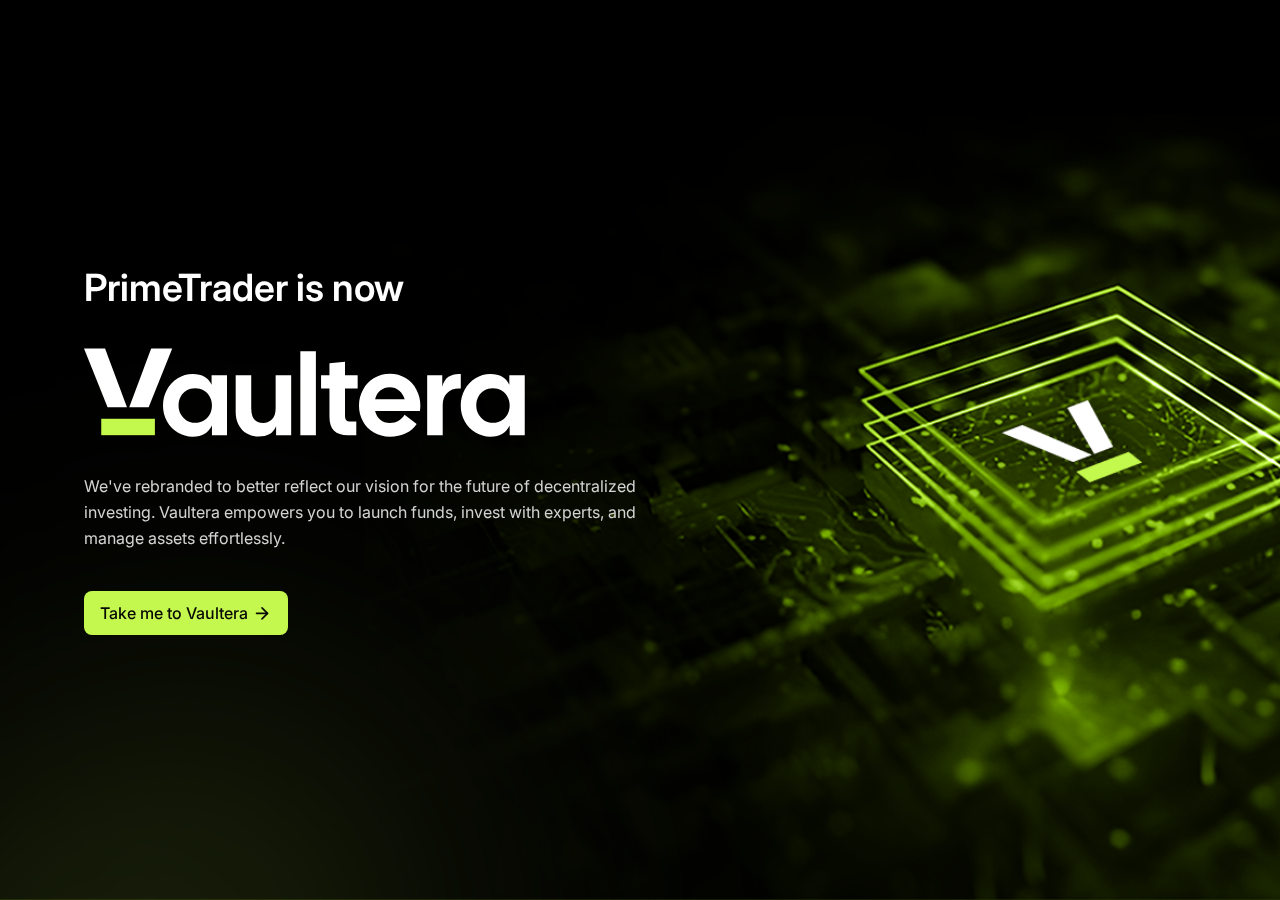
<file: index.html>
<!DOCTYPE html>
<html lang="en">
<head>
    <meta charset="UTF-8">
    <meta name="viewport" content="width=device-width, initial-scale=1.0">
    <title>PrimeTrader - Official Website</title>
    <meta name="description" content="PrimeTrader - Your trusted platform for trading and investment solutions.">
    <meta name="keywords" content="trading, investment, PrimeTrader, cryptocurrency, finance">
    <meta name="author" content="PrimeTrader Team">
    <meta name="theme-color" content="#000000">
    <link rel="icon" href="/favicon.ico" type="image/x-icon" sizes="16x16"/>
    <link rel="stylesheet" href="styles.css">
    <link href="https://fonts.googleapis.com/css2?family=Inter:wght@400;500;600&display=swap" rel="stylesheet">
</head>
<body>
    <div class="page">
        <div class="container">
            <div class="announcement-wrapper">
                <div class="announcement-container">
                    <div class="heading-wrapper">
                        <div class="heading">PrimeTrader is now</div>
                        <div class="vaultera-logo">
                            <svg width="459" height="92" viewBox="0 0 459 92" fill="none" xmlns="http://www.w3.org/2000/svg">
                                <path d="M111.772 91.33C106.241 91.33 101.145 89.9078 96.4837 87.0635C91.8222 84.1401 88.1088 80.2292 85.3435 75.3306C82.6571 70.4321 81.314 65.0595 81.314 59.2128C81.314 53.3661 82.6571 47.9935 85.3435 43.095C88.1088 38.1174 91.8222 34.167 96.4837 31.2436C101.145 28.3203 106.241 26.8586 111.772 26.8586C116.829 26.8586 120.897 27.8067 123.979 29.7029C127.139 31.5992 129.588 34.325 131.327 37.8804V28.1623H147.207V89.7893H131.682V79.7156C129.865 83.4291 127.376 86.3129 124.216 88.3671C121.135 90.3423 116.987 91.33 111.772 91.33ZM97.3133 59.0943C97.3133 62.2546 98.0244 65.2175 99.4466 67.9828C100.948 70.6691 102.962 72.8418 105.491 74.501C108.098 76.0812 111.061 76.8713 114.379 76.8713C117.777 76.8713 120.779 76.0812 123.386 74.501C126.073 72.9209 128.127 70.7876 129.549 68.1013C130.971 65.415 131.682 62.4522 131.682 59.2128C131.682 55.9734 130.971 53.0106 129.549 50.3243C128.127 47.559 126.073 45.3862 123.386 43.806C120.779 42.1469 117.777 41.3173 114.379 41.3173C111.061 41.3173 108.098 42.1469 105.491 43.806C102.883 45.3862 100.869 47.5195 99.4466 50.2058C98.0244 52.8921 97.3133 55.8549 97.3133 59.0943ZM179.587 91.2114C175.162 91.2114 171.172 90.1843 167.617 88.1301C164.061 85.9968 161.257 83.034 159.202 79.2416C157.148 75.3701 156.121 70.9061 156.121 65.8496V28.1623H172.12V61.9386C172.12 72.1308 176.229 77.2268 184.446 77.2268C188.08 77.2268 191.122 75.9627 193.571 73.4344C196.021 70.8271 197.245 66.9952 197.245 61.9386V28.1623H213.244V89.7893H197.719V80.5452C196.218 84.1796 194.006 86.8659 191.082 88.6041C188.159 90.3423 184.327 91.2114 179.587 91.2114ZM222.683 3.27444H238.682V89.7893H222.683V3.27444ZM271.492 89.7893C265.25 89.7893 260.549 88.2486 257.389 85.1673C254.229 82.0859 252.648 77.2664 252.648 70.7086V41.7913H243.997V28.1623H252.648V15.7184L268.648 14.0592V28.1623H281.684V41.7913H268.648V69.879C268.648 73.6714 270.307 75.5677 273.625 75.5677H280.262V89.7893H271.492ZM314.922 91.33C308.68 91.33 303.149 89.9078 298.33 87.0635C293.51 84.1401 289.757 80.2292 287.071 75.3306C284.385 70.4321 283.042 65.02 283.042 59.0943C283.042 53.2476 284.424 47.8355 287.189 42.8579C289.955 37.8804 293.747 33.9299 298.567 31.0066C303.465 28.0833 308.917 26.6216 314.922 26.6216C320.926 26.6216 326.299 28.0833 331.039 31.0066C335.859 33.9299 339.572 37.8804 342.18 42.8579C344.866 47.7565 346.209 53.1686 346.209 59.0943C346.209 61.0695 346.051 62.9657 345.735 64.7829H299.633C300.582 68.4964 302.359 71.4987 304.967 73.79C307.653 76.0022 310.971 77.1083 314.922 77.1083C318.24 77.1083 321.203 76.3577 323.81 74.8566C326.417 73.2764 328.472 71.2617 329.973 68.8124L342.417 78.175C339.888 82.1254 336.175 85.3253 331.277 87.7745C326.378 90.1448 320.926 91.33 314.922 91.33ZM330.091 52.8131C329.143 49.2577 327.287 46.2948 324.521 43.9246C321.756 41.5543 318.477 40.3692 314.685 40.3692C310.971 40.3692 307.732 41.5148 304.967 43.806C302.28 46.0973 300.503 49.0996 299.633 52.8131H330.091ZM353.233 28.1623H368.758V39.8951C369.864 35.3916 371.998 31.9942 375.158 29.7029C378.397 27.4117 382.624 26.4241 387.839 26.7401V41.7913H385.587C380.847 41.7913 376.936 43.2925 373.854 46.2948C370.773 49.2182 369.232 53.2081 369.232 58.2647V89.7893H353.233V28.1623ZM418.24 91.33C412.71 91.33 407.614 89.9078 402.952 87.0635C398.291 84.1401 394.577 80.2292 391.812 75.3306C389.126 70.4321 387.782 65.0595 387.782 59.2128C387.782 53.3661 389.126 47.9935 391.812 43.095C394.577 38.1174 398.291 34.167 402.952 31.2436C407.614 28.3203 412.71 26.8586 418.24 26.8586C423.297 26.8586 427.366 27.8067 430.447 29.7029C433.608 31.5992 436.057 34.325 437.795 37.8804V28.1623H453.676V89.7893H438.151V79.7156C436.333 83.4291 433.845 86.3129 430.684 88.3671C427.603 90.3423 423.455 91.33 418.24 91.33ZM403.782 59.0943C403.782 62.2546 404.493 65.2175 405.915 67.9828C407.416 70.6691 409.431 72.8418 411.959 74.501C414.566 76.0812 417.529 76.8713 420.848 76.8713C424.245 76.8713 427.247 76.0812 429.855 74.501C432.541 72.9209 434.595 70.7876 436.017 68.1013C437.44 65.415 438.151 62.4522 438.151 59.2128C438.151 55.9734 437.44 53.0106 436.017 50.3243C434.595 47.559 432.541 45.3862 429.855 43.806C427.247 42.1469 424.245 41.3173 420.848 41.3173C417.529 41.3173 414.566 42.1469 411.959 43.806C409.352 45.3862 407.337 47.5195 405.915 50.2058C404.493 52.8921 403.782 55.8549 403.782 59.0943Z" fill="white"/>
                                <rect x="17.7306" y="72.8282" width="55.2248" height="16.9149" fill="#C3F84D"/>
                                <path d="M0 0.553528H21.642L44.2284 61.0994H24.2477L0 0.553528Z" fill="white"/>
                                <path d="M90.7928 0.553528H69.1508L46.5645 61.0994H66.5452L90.7928 0.553528Z" fill="white"/>
                            </svg>
                        </div>
                    </div>
                    <div class="description">
                        We've rebranded to better reflect our vision for the future of decentralized investing. Vaultera empowers you to launch funds, invest with experts, and manage assets effortlessly.
                    </div>
                </div>
                <button class="button" onclick="window.open('https://vaultera.com', '_self')">
                    Take me to Vaultera
                    <svg class="arrow-icon" width="16" height="17" viewBox="0 0 16 17" fill="none" xmlns="http://www.w3.org/2000/svg">
                        <path d="M3.33374 8.78931H12.6671" stroke="black" stroke-width="1.4" stroke-linecap="round" stroke-linejoin="round"/>
                        <path d="M8 4.12238L12.6667 8.78904L8 13.4557" stroke="black" stroke-width="1.4" stroke-linecap="round" stroke-linejoin="round"/>
                    </svg>
                </button>
            </div>
            <div class="eclip"></div>
        </div>
    </div>
</body>
</html>
</file>
<file: styles.css>
/* Modern CSS Reset */
*,
*::before,
*::after {
    margin: 0;
    padding: 0;
    box-sizing: border-box;
}

/* Root Variables */
:root {
    /* Colors */
    --color-primary: #000000;
    --color-text: #ffffff;
    --color-background: #000000;
    --color-green: #C3F84D;
    --color-green-hover: #d4ff75;
    --color-text-secondary: #d3d3d3;
    
    /* Typography */
    --font-size-base: clamp(1rem, 0.95rem + 0.25vw, 1.125rem);
    --font-size-h1: clamp(2.5rem, 2rem + 2.5vw, 4rem);
    --font-size-h2: clamp(2rem, 1.5rem + 2vw, 3rem);
    --font-size-h3: clamp(1.5rem, 1.25rem + 1.5vw, 2.25rem);
    
    /* Spacing */
    --spacing-xs: clamp(0.5rem, 0.4rem + 0.5vw, 0.75rem);
    --spacing-sm: clamp(1rem, 0.8rem + 1vw, 1.5rem);
    --spacing-md: clamp(1.5rem, 1.25rem + 1.5vw, 2.25rem);
    --spacing-lg: clamp(2rem, 1.5rem + 2vw, 3rem);
}

/* Base Styles */
html {
    font-size: 16px;
    scroll-behavior: smooth;
    -webkit-text-size-adjust: 100%;
}

body {
    width: 100%;
    min-height: 100vh;
    font-family: 'Inter', system-ui, -apple-system, sans-serif;
    font-size: var(--font-size-base);
    line-height: 1.5;
    color: var(--color-text);
    background-color: var(--color-background);
    background-image: url('assets/img/bg-main.png');
    background-size: cover;
    background-position: center;
    background-repeat: no-repeat;
    background-attachment: fixed;
    -webkit-font-smoothing: antialiased;
    -moz-osx-font-smoothing: grayscale;
}

@media (max-width: 768px) {
    body {
        background-image: url('assets/img/bg-main-mobile.png');
    }
}

/* Layout */
.page {
    display: flex;
    align-items: center;
    height: 100dvh;
    overflow: hidden;
}

@media (max-width: 768px) {
    .page {
        width: 100%;
        justify-content: center;
        align-items: flex-start;
        margin-top: 92px;
    }
}

.container {
    padding: 84.34px;
    position: relative;
}

@media (max-width: 768px) {
    .container {
        padding: 0;
    }
}

/* Announcement Styles */
.announcement-wrapper {
    display: inline-flex;
    flex-direction: column;
    align-items: flex-start;
    gap: 40px;
}

@media (max-width: 768px) {
    .announcement-wrapper {
        align-items: center;
        width: 100%;
    }
}

.announcement-container {
    display: flex;
    flex-direction: column;
    align-items: flex-start;
    gap: 36px;
    align-self: stretch;
}

@media (max-width: 768px) {
    .announcement-container {
        align-items: center;
        gap: 40px;
        width: 100%;
    }
}

.heading-wrapper {
    display: flex;
    flex-direction: column;
    gap: 37.55px;
}

@media (max-width: 768px) {
    .heading-wrapper {
        align-items: center;
    }
}

.heading {
    display: flex;
    flex-direction: column;
    justify-content: center;
    align-items: flex-start;
    gap: 36px;
    color: var(--color-text);
    font-size: 37.554px;
    font-weight: 600;
    line-height: normal;
}

@media (max-width: 768px) {
    .heading {
        font-size: 28px;
        gap: 40px;
        align-items: center;
    }
}

.vaultera-logo {
    width: min(445.944px, 90vw);
    height: auto;
    max-width: 445.944px;
}

.vaultera-logo svg {
    width: 100%;
    height: auto;
    display: block;
}

@media (max-width: 768px) {
    .vaultera-logo {
        width: min(315.099px, 85vw);
        max-width: 315.099px;
    }
}

@media (max-width: 480px) {
    .vaultera-logo {
        width: min(280px, 80vw);
        max-width: 280px;
    }
}

.description {
    color: var(--color-text-secondary);
    font-size: 16px;
    font-weight: 400;
    line-height: 26px;
    width: 554px;
}

@media (max-width: 768px) {
    .description {
        width: 316px;
        text-align: center;
    }
}

/* Button Styles */
.button {
    display: inline-flex;
    padding: 12px 16px;
    justify-content: center;
    align-items: center;
    gap: 4px;
    border-radius: 8px;
    background: var(--color-green);
    border: none;
    cursor: pointer;
    transition: all 100ms ease-in-out;
    height: 44px;
    color: var(--color-primary);
    font-family: 'Inter', sans-serif;
    font-size: 16px;
    font-weight: 500;
    line-height: 24px;
}

.button:hover {
    background: var(--color-green-hover);
}

.button:active {
    background: var(--color-green);
    transform: scale(0.98);
}

.button .arrow-icon {
    width: 20px;
    height: 20px;
}

/* Eclip Effect */
.eclip {
    width: 467.188px;
    height: 664.772px;
    transform: rotate(-135.63deg);
    flex-shrink: 0;
    border-radius: 664.772px;
    background: rgba(195, 248, 77, 0.15);
    mix-blend-mode: screen;
    filter: blur(168.88438415527344px);
    position: absolute;
    bottom: -600px;
    left: -100px;
}

@media (max-width: 768px) {
    .eclip {
        display: none;
    }
}
</file>
